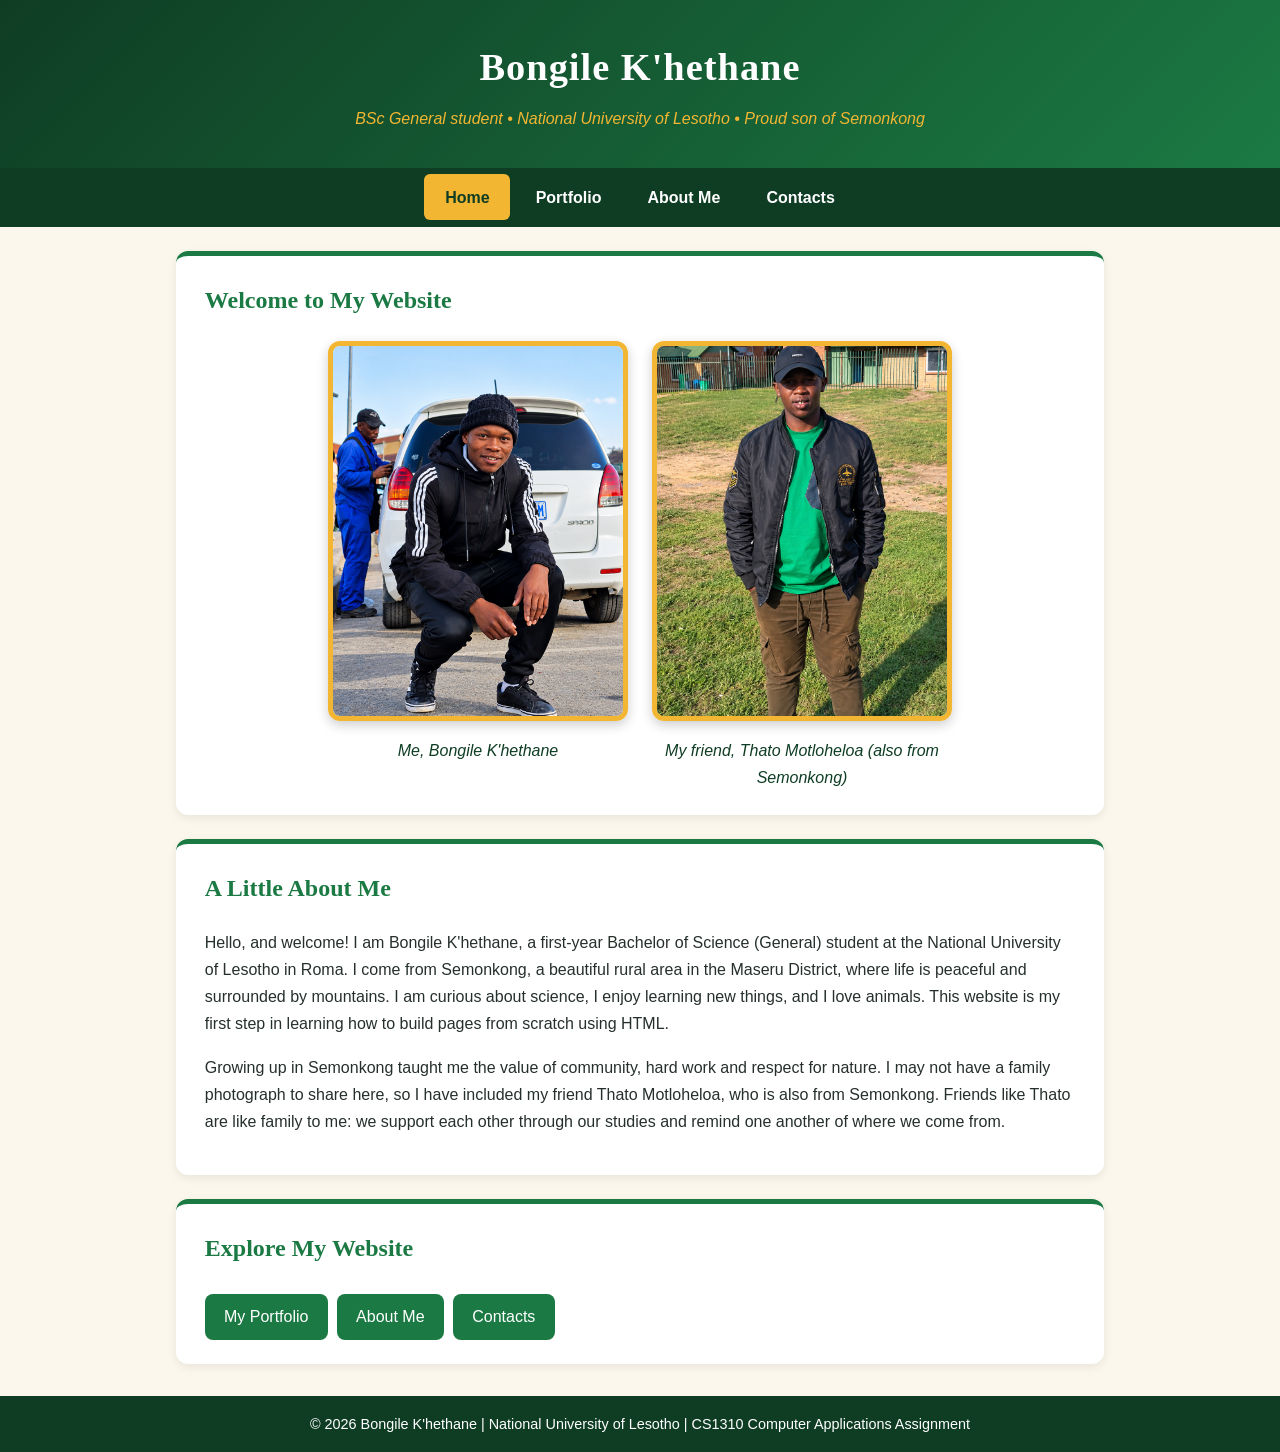
<file: index.html>
<!DOCTYPE html>
<html lang="en">
<head>
<meta charset="UTF-8">
<meta name="viewport" content="width=device-width, initial-scale=1">
<title>Home | Bongile K'hethane</title>
<link rel="stylesheet" href="css/style.css">
</head>
<body>
<header><h1>Bongile K'hethane</h1><p>BSc General student &bull; National University of Lesotho &bull; Proud son of Semonkong</p></header>
<nav>
<a href="index.html" class="active">Home</a>
<a href="portfolio.html" >Portfolio</a>
<a href="about.html" >About Me</a>
<a href="contacts.html" >Contacts</a>
</nav>
<main>
<section>
<h2>Welcome to My Website</h2>
<div class="pics">
<figure><img src="images/bongile.png" alt="Bongile K'hethane crouching in a black jacket and beanie"><figcaption>Me, Bongile K'hethane</figcaption></figure>
<figure><img src="images/thato.png" alt="Thato Motloheloa standing on the grass in a green T-shirt and black jacket"><figcaption>My friend, Thato Motloheloa (also from Semonkong)</figcaption></figure>
</div>
</section>
<section>
<h2>A Little About Me</h2>
<p>Hello, and welcome! I am Bongile K'hethane, a first-year Bachelor of Science (General) student at the National University of Lesotho in Roma. I come from Semonkong, a beautiful rural area in the Maseru District, where life is peaceful and surrounded by mountains. I am curious about science, I enjoy learning new things, and I love animals. This website is my first step in learning how to build pages from scratch using HTML.</p>
<p>Growing up in Semonkong taught me the value of community, hard work and respect for nature. I may not have a family photograph to share here, so I have included my friend Thato Motloheloa, who is also from Semonkong. Friends like Thato are like family to me: we support each other through our studies and remind one another of where we come from.</p>
</section>
<section>
<h2>Explore My Website</h2>
<a class="btn" href="portfolio.html">My Portfolio</a>
<a class="btn" href="about.html">About Me</a>
<a class="btn" href="contacts.html">Contacts</a>
</section>
</main>
<footer>&copy; 2026 Bongile K&#39;hethane | National University of Lesotho | CS1310 Computer Applications Assignment</footer></body></html>
</file>
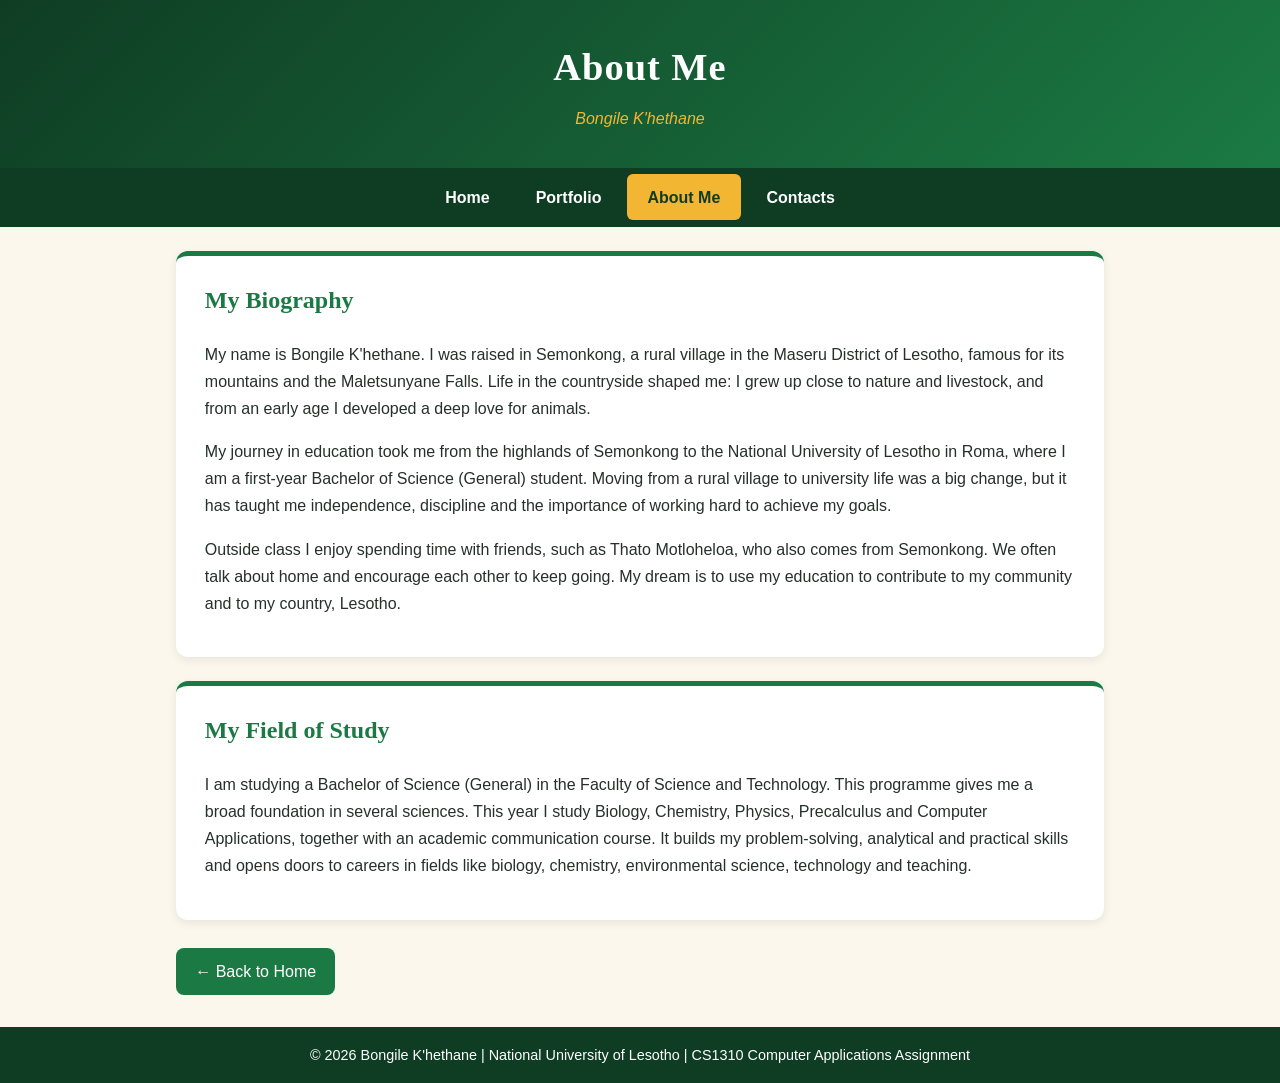
<file: about.html>
<!DOCTYPE html>
<html lang="en">
<head>
<meta charset="UTF-8">
<meta name="viewport" content="width=device-width, initial-scale=1">
<title>About Me | Bongile K'hethane</title>
<link rel="stylesheet" href="css/style.css">
</head>
<body>
<header><h1>About Me</h1><p>Bongile K'hethane</p></header>
<nav>
<a href="index.html" >Home</a>
<a href="portfolio.html" >Portfolio</a>
<a href="about.html" class="active">About Me</a>
<a href="contacts.html" >Contacts</a>
</nav>
<main>
<section>
<h2>My Biography</h2>
<p>My name is Bongile K'hethane. I was raised in Semonkong, a rural village in the Maseru District of Lesotho, famous for its mountains and the Maletsunyane Falls. Life in the countryside shaped me: I grew up close to nature and livestock, and from an early age I developed a deep love for animals.</p>
<p>My journey in education took me from the highlands of Semonkong to the National University of Lesotho in Roma, where I am a first-year Bachelor of Science (General) student. Moving from a rural village to university life was a big change, but it has taught me independence, discipline and the importance of working hard to achieve my goals.</p>
<p>Outside class I enjoy spending time with friends, such as Thato Motloheloa, who also comes from Semonkong. We often talk about home and encourage each other to keep going. My dream is to use my education to contribute to my community and to my country, Lesotho.</p>
</section>
<section>
<h2>My Field of Study</h2>
<p>I am studying a Bachelor of Science (General) in the Faculty of Science and Technology. This programme gives me a broad foundation in several sciences. This year I study Biology, Chemistry, Physics, Precalculus and Computer Applications, together with an academic communication course. It builds my problem-solving, analytical and practical skills and opens doors to careers in fields like biology, chemistry, environmental science, technology and teaching.</p>
</section>
<p><a class="btn" href="index.html">&larr; Back to Home</a></p>
</main>
<footer>&copy; 2026 Bongile K&#39;hethane | National University of Lesotho | CS1310 Computer Applications Assignment</footer></body></html>
</file>
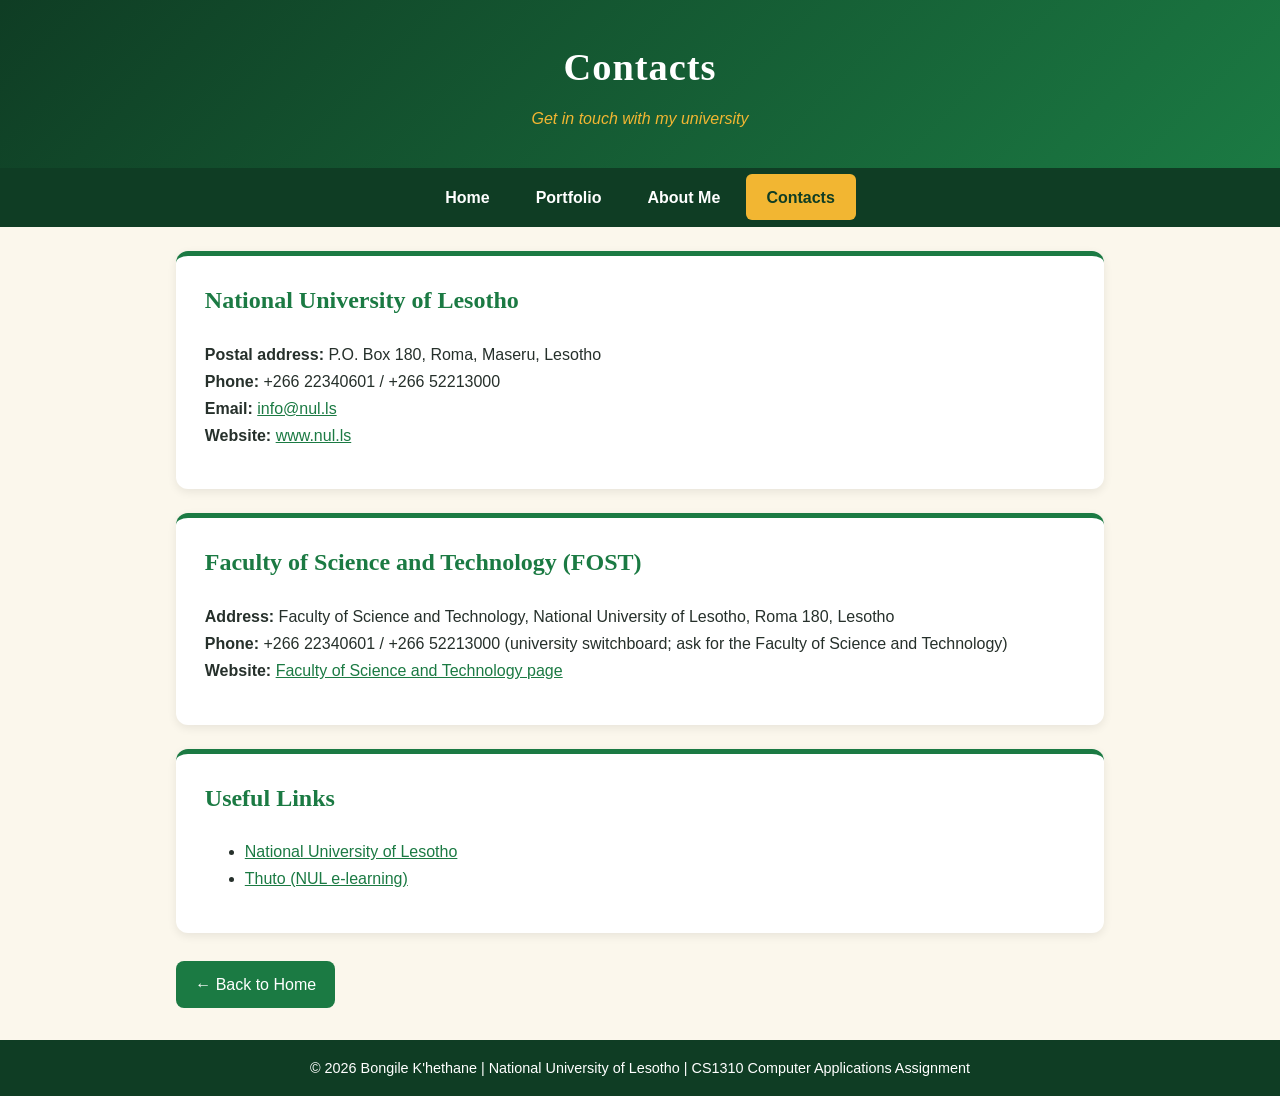
<file: contacts.html>
<!DOCTYPE html>
<html lang="en">
<head>
<meta charset="UTF-8">
<meta name="viewport" content="width=device-width, initial-scale=1">
<title>Contacts | Bongile K'hethane</title>
<link rel="stylesheet" href="css/style.css">
</head>
<body>
<header><h1>Contacts</h1><p>Get in touch with my university</p></header>
<nav>
<a href="index.html" >Home</a>
<a href="portfolio.html" >Portfolio</a>
<a href="about.html" >About Me</a>
<a href="contacts.html" class="active">Contacts</a>
</nav>
<main>
<section>
<h2>National University of Lesotho</h2>
<p><strong>Postal address:</strong> P.O. Box 180, Roma, Maseru, Lesotho<br>
<strong>Phone:</strong> +266 22340601 / +266 52213000<br>
<strong>Email:</strong> <a href="mailto:info@nul.ls">info@nul.ls</a><br>
<strong>Website:</strong> <a href="https://www.nul.ls" target="_blank" rel="noopener">www.nul.ls</a></p>
</section>
<section>
<h2>Faculty of Science and Technology (FOST)</h2>
<p><strong>Address:</strong> Faculty of Science and Technology, National University of Lesotho, Roma 180, Lesotho<br>
<strong>Phone:</strong> +266 22340601 / +266 52213000 (university switchboard; ask for the Faculty of Science and Technology)<br>
<strong>Website:</strong> <a href="https://nul.ls/faculty-of-science-and-technology/" target="_blank" rel="noopener">Faculty of Science and Technology page</a></p>
</section>
<section>
<h2>Useful Links</h2>
<ul>
<li><a href="https://www.nul.ls" target="_blank" rel="noopener">National University of Lesotho</a></li>
<li><a href="https://thuto.nul.ls" target="_blank" rel="noopener">Thuto (NUL e-learning)</a></li>
</ul>
</section>
<p><a class="btn" href="index.html">&larr; Back to Home</a></p>
</main>
<footer>&copy; 2026 Bongile K&#39;hethane | National University of Lesotho | CS1310 Computer Applications Assignment</footer></body></html>
</file>
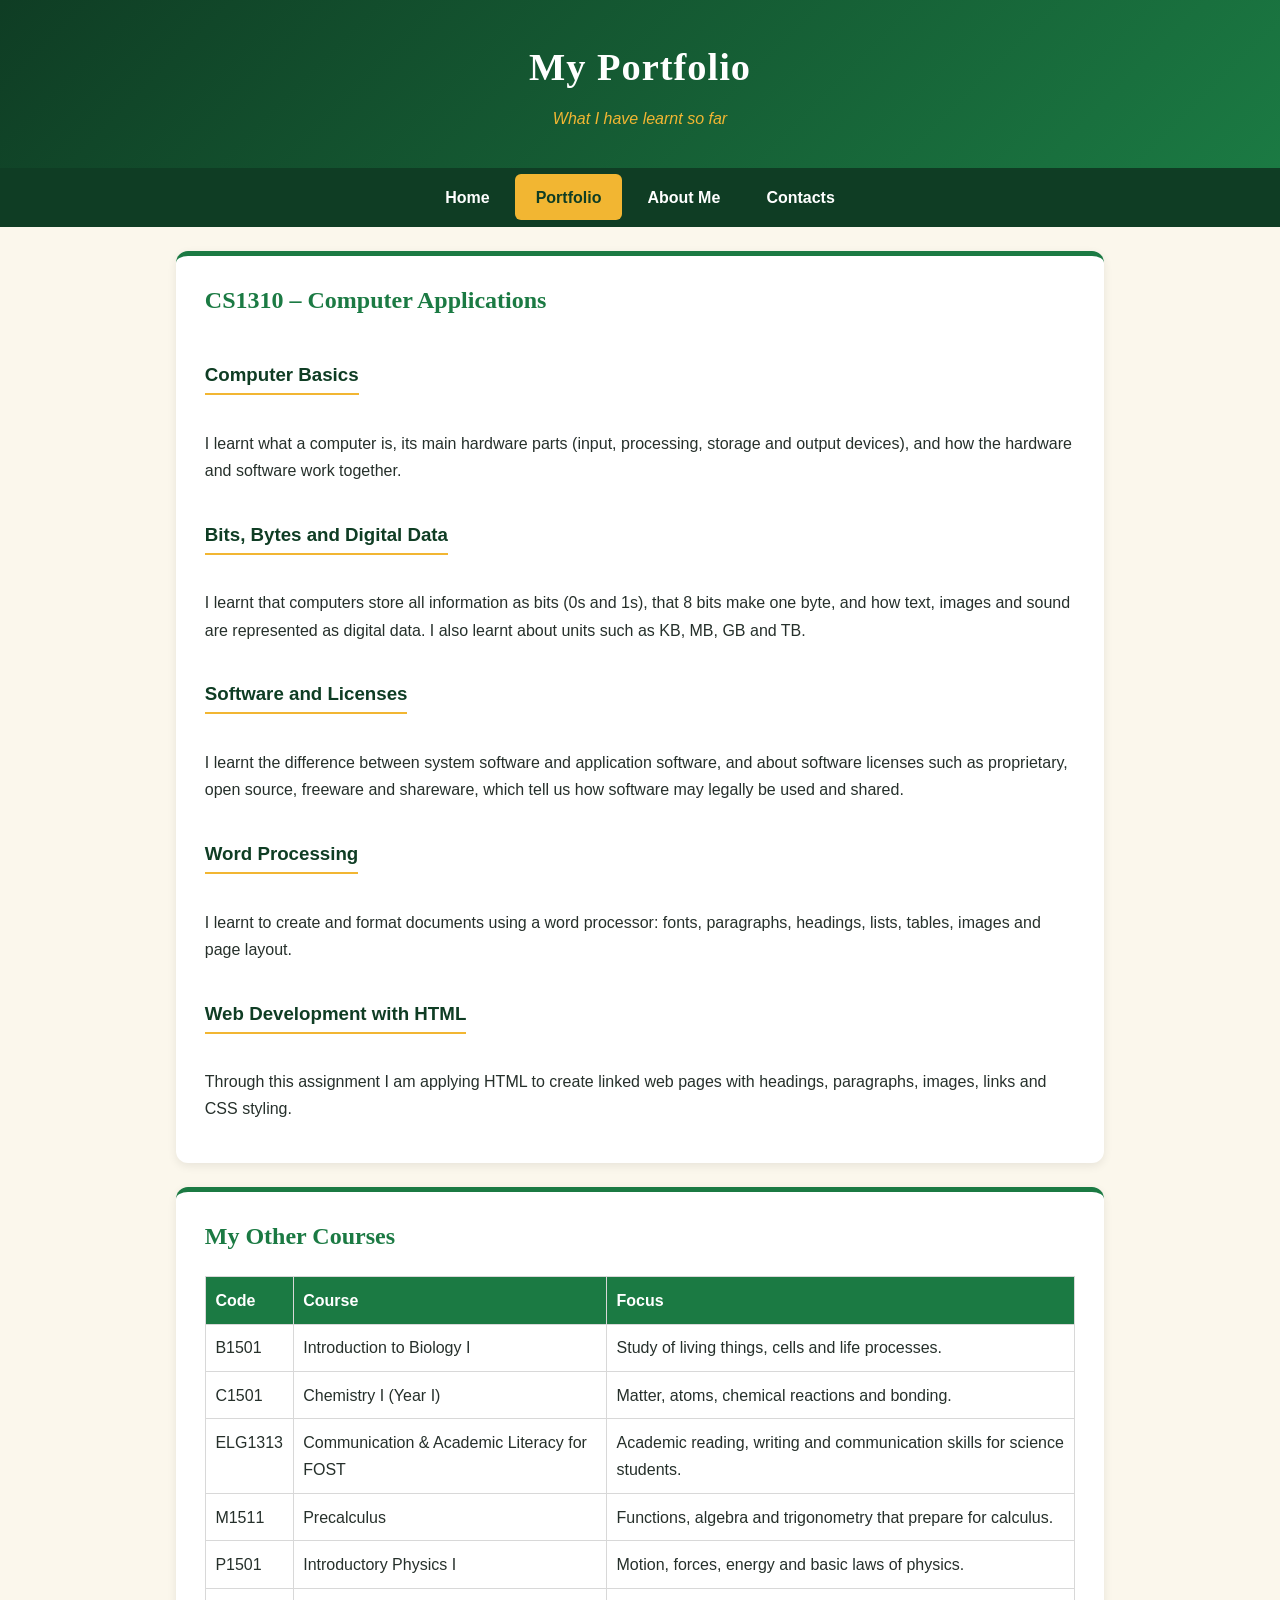
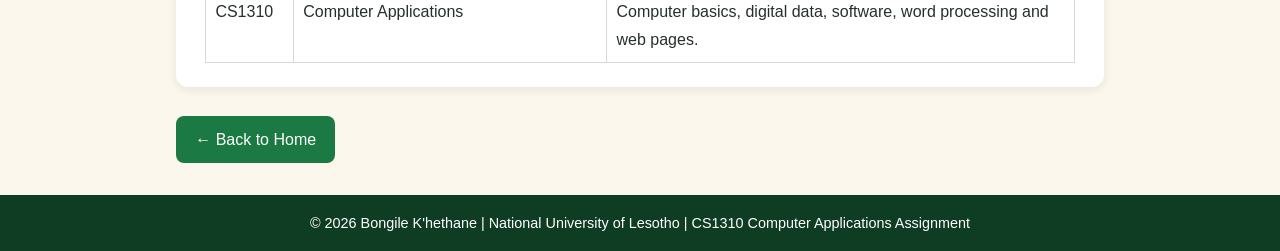
<file: portfolio.html>
<!DOCTYPE html>
<html lang="en">
<head>
<meta charset="UTF-8">
<meta name="viewport" content="width=device-width, initial-scale=1">
<title>My Portfolio | Bongile K'hethane</title>
<link rel="stylesheet" href="css/style.css">
</head>
<body>
<header><h1>My Portfolio</h1><p>What I have learnt so far</p></header>
<nav>
<a href="index.html" >Home</a>
<a href="portfolio.html" class="active">Portfolio</a>
<a href="about.html" >About Me</a>
<a href="contacts.html" >Contacts</a>
</nav>
<main>
<section>
<h2>CS1310 &ndash; Computer Applications</h2>
<h3>Computer Basics</h3>
<p>I learnt what a computer is, its main hardware parts (input, processing, storage and output devices), and how the hardware and software work together.</p>
<h3>Bits, Bytes and Digital Data</h3>
<p>I learnt that computers store all information as bits (0s and 1s), that 8 bits make one byte, and how text, images and sound are represented as digital data. I also learnt about units such as KB, MB, GB and TB.</p>
<h3>Software and Licenses</h3>
<p>I learnt the difference between system software and application software, and about software licenses such as proprietary, open source, freeware and shareware, which tell us how software may legally be used and shared.</p>
<h3>Word Processing</h3>
<p>I learnt to create and format documents using a word processor: fonts, paragraphs, headings, lists, tables, images and page layout.</p>
<h3>Web Development with HTML</h3>
<p>Through this assignment I am applying HTML to create linked web pages with headings, paragraphs, images, links and CSS styling.</p>
</section>
<section>
<h2>My Other Courses</h2>
<table>
<tr><th>Code</th><th>Course</th><th>Focus</th></tr>
<tr><td>B1501</td><td>Introduction to Biology I</td><td>Study of living things, cells and life processes.</td></tr>
<tr><td>C1501</td><td>Chemistry I (Year I)</td><td>Matter, atoms, chemical reactions and bonding.</td></tr>
<tr><td>ELG1313</td><td>Communication &amp; Academic Literacy for FOST</td><td>Academic reading, writing and communication skills for science students.</td></tr>
<tr><td>M1511</td><td>Precalculus</td><td>Functions, algebra and trigonometry that prepare for calculus.</td></tr>
<tr><td>P1501</td><td>Introductory Physics I</td><td>Motion, forces, energy and basic laws of physics.</td></tr>
<tr><td>CS1310</td><td>Computer Applications</td><td>Computer basics, digital data, software, word processing and web pages.</td></tr>
</table>
</section>
<p><a class="btn" href="index.html">&larr; Back to Home</a></p>
</main>
<footer>&copy; 2026 Bongile K&#39;hethane | National University of Lesotho | CS1310 Computer Applications Assignment</footer></body></html>
</file>
<file: css/style.css>
:root{--green:#1b7a43;--dark:#0f3d24;--gold:#f2b632;--cream:#fbf7ec;--text:#26302b}
*{box-sizing:border-box}
body{margin:0;font-family:'Segoe UI',Verdana,sans-serif;background:var(--cream);color:var(--text);line-height:1.7}
header{background:linear-gradient(135deg,var(--dark),var(--green));color:#fff;text-align:center;padding:2.2rem 1rem 1.2rem}
header h1{margin:0;font-family:Georgia,serif;font-size:2.4rem;letter-spacing:1px}
header p{margin:.3rem 0 1rem;color:var(--gold);font-style:italic}
nav{background:var(--dark);text-align:center;padding:.4rem;position:sticky;top:0}
nav a{color:#fff;text-decoration:none;padding:.6rem 1.3rem;display:inline-block;border-radius:6px;font-weight:600}
nav a:hover,nav a.active{background:var(--gold);color:var(--dark)}
main{max-width:960px;margin:1.5rem auto;padding:0 1rem}
section,.card{background:#fff;border-radius:12px;padding:1.5rem 1.8rem;margin-bottom:1.5rem;box-shadow:0 3px 10px rgba(0,0,0,.08);border-top:5px solid var(--green)}
h2{color:var(--green);font-family:Georgia,serif;margin-top:0}
h3{color:var(--dark);border-bottom:2px solid var(--gold);display:inline-block;padding-bottom:2px}
.pics{display:flex;flex-wrap:wrap;gap:1.5rem;justify-content:center}
figure{margin:0;text-align:center;width:300px}
figure img{width:100%;height:380px;object-fit:cover;border-radius:12px;border:5px solid var(--gold);box-shadow:0 4px 12px rgba(0,0,0,.2)}
figcaption{margin-top:.5rem;font-style:italic;color:var(--dark)}
a{color:var(--green)}
.btn{display:inline-block;background:var(--green);color:#fff!important;padding:.6rem 1.2rem;border-radius:8px;text-decoration:none;margin:.3rem .3rem 0 0}
.btn:hover{background:var(--gold);color:var(--dark)!important}
table{width:100%;border-collapse:collapse}
th,td{padding:.6rem;border:1px solid #d8d8d8;text-align:left;vertical-align:top}
th{background:var(--green);color:#fff}
footer{text-align:center;background:var(--dark);color:#fff;padding:1rem;margin-top:2rem;font-size:.9rem}
</file>
